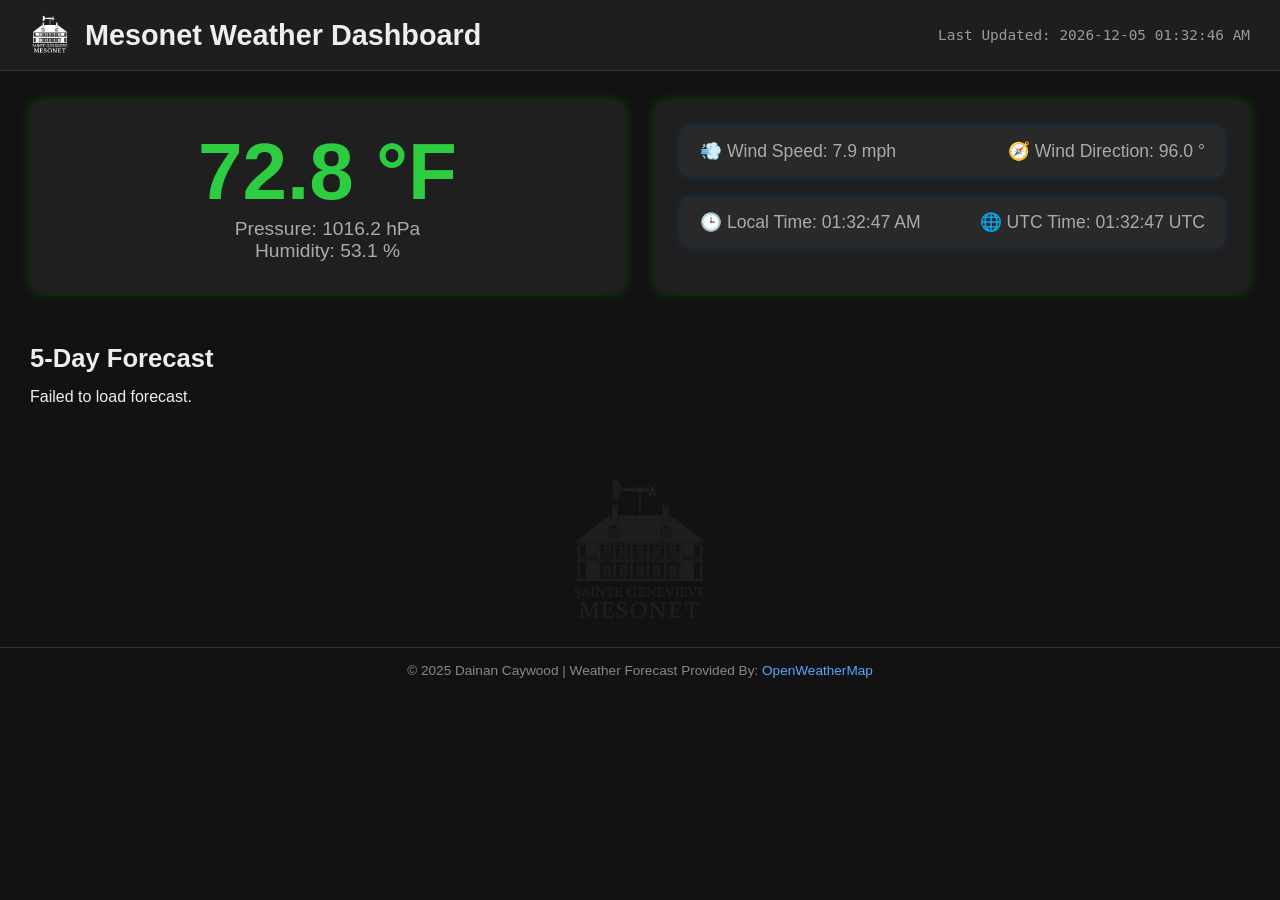
<file: index.html>
<!DOCTYPE html>
<html lang="en">
<head>
  <meta charset="UTF-8" />
  <meta name="viewport" content="width=device-width, initial-scale=1.0" />
  <title>Mesonet Weather Dashboard</title>
  <link rel="stylesheet" href="style.css" />
  <link rel="icon" type="image/png" href="logo.png" /> <!-- Favicon added -->
</head>
<body>
  <header>
    <div class="logo-title">
      <img src="logo.png" alt="Logo" class="site-logo" />
      <h1>Mesonet Weather Dashboard</h1>
    </div>
    <div id="lastUpdated">Last Updated: --:--:--</div>
  </header>

  <main>
    <section id="leftPanel">
      <div class="bigTemp" id="tempValue">-- °F</div>
      <div class="subInfo" id="pressureValue">Pressure: -- hPa</div>
      <div class="subInfo" id="humidityValue">Humidity: -- %</div>
    </section>

    <section id="rightPanel">
      <div class="card" id="windCard">
        <div class="windRow">
          <div>💨 Wind Speed: <span id="windSpeedValue">-- mph</span></div>
          <div>🧭 Wind Direction: <span id="windDirValue">-- °</span></div>
        </div>
      </div>

      <div class="card" id="liveTimeCard">
        <div>🕒 Local Time: <span id="localTime">--:--:-- --</span></div>
        <div>🌐 UTC Time: <span id="utcTime">--:--:-- UTC</span></div>
      </div>
    </section>
  </main>

  <section id="forecastSection">
    <h2>5-Day Forecast</h2>
    <div class="forecastContainer" id="forecast">Loading forecast...</div>
  </section>

  <script src="dashboard.js"></script>
<footer class="watermark">
  <img src="logo.png" alt="Site Logo" class="watermark-logo">
</footer>

<footer>
  <div class="footer-credit">
    © 2025 Dainan Caywood | Weather Forecast Provided By: <a href="https://openweathermap.org/" target="_blank" rel="noopener">OpenWeatherMap</a>
  </div>
</footer>

</body>
</html>
</file>
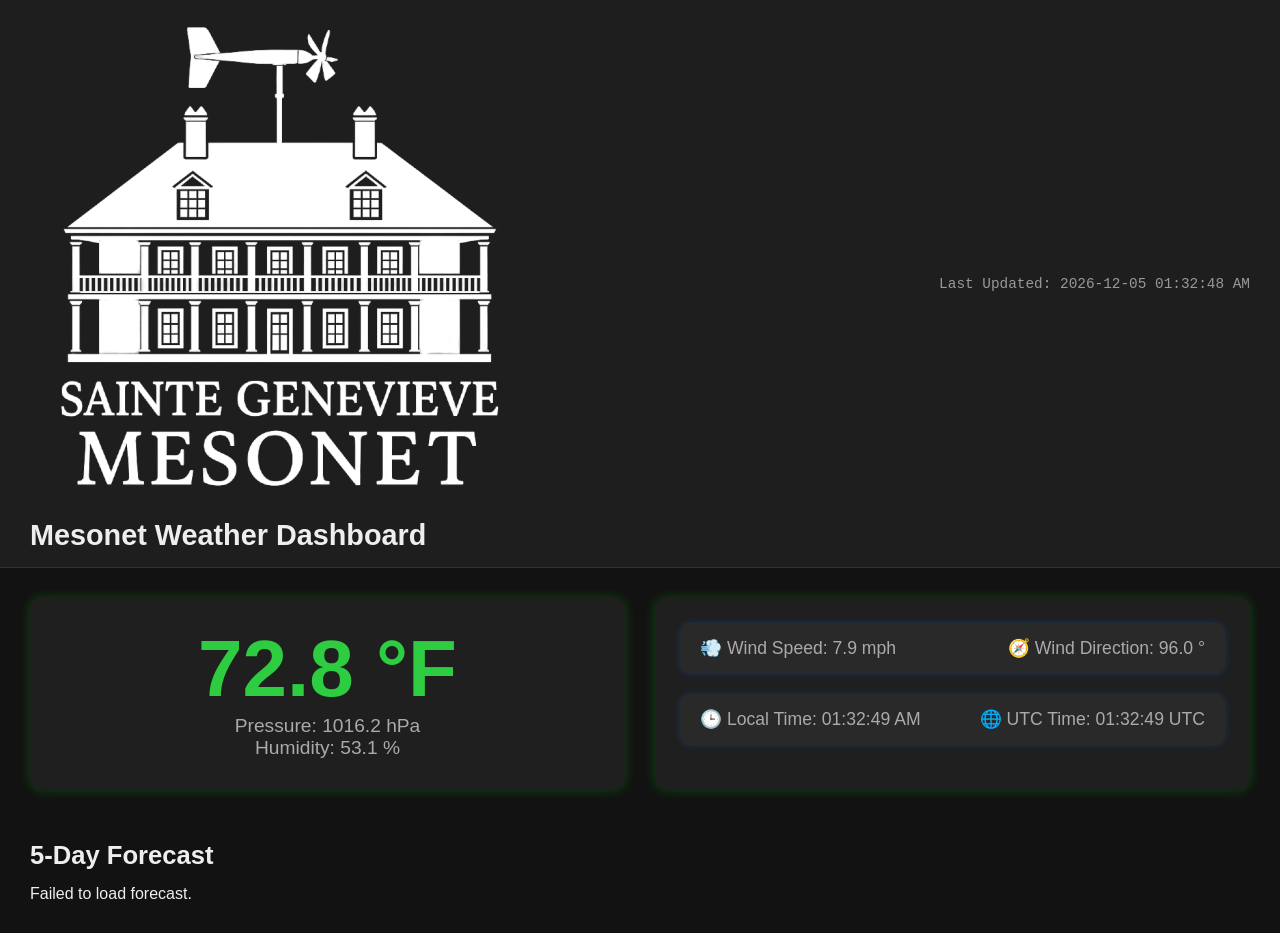
<file: index (1).html>
<!DOCTYPE html>
<html lang="en">
<head>
  <meta charset="UTF-8" />
  <meta name="viewport" content="width=device-width, initial-scale=1.0" />
  <title>Mesonet Weather Dashboard</title>
  <link rel="stylesheet" href="style.css" />
</head>
<body>
  <header>
    <div class="header-left">
      <img src="logo.png" alt="Weather Dashboard Logo" id="siteLogo" />
      <h1>Mesonet Weather Dashboard</h1>
    </div>
    <div id="lastUpdated">Last Updated: --:--:--</div>
  </header>

  <main>
    <section id="leftPanel">
      <div class="bigTemp" id="tempValue">-- °F</div>
      <div class="subInfo" id="pressureValue">Pressure: -- hPa</div>
      <div class="subInfo" id="humidityValue">Humidity: -- %</div>
    </section>

    <section id="rightPanel">
      <div class="card" id="windCard">
        <div class="windRow">
          <div>💨 Wind Speed: <span id="windSpeedValue">-- mph</span></div>
          <div>🧭 Wind Direction: <span id="windDirValue">-- °</span></div>
        </div>
      </div>

      <div class="card" id="liveTimeCard">
        <div>🕒 Local Time: <span id="localTime">--:--:-- --</span></div>
        <div>🌐 UTC Time: <span id="utcTime">--:--:-- UTC</span></div>
      </div>
    </section>
  </main>

  <section id="forecastSection">
    <h2>5-Day Forecast</h2>
    <div class="forecastContainer" id="forecast">Loading forecast...</div>
  </section>

  <script src="dashboard.js"></script>
</body>
</html>
</file>
<file: style.css>
body {
  margin: 0;
  font-family: 'Segoe UI', sans-serif;
  background-color: #121212;
  color: #eee;
}

header {
  background-color: #1e1e1e;
  padding: 15px 30px;
  display: flex;
  justify-content: space-between;
  align-items: center;
  border-bottom: 1px solid #333;
}

.logo-title {
  display: flex;
  align-items: center;
  gap: 15px;
}

.site-logo {
  width: 40px;
  height: 40px;
}

h1 {
  margin: 0;
  font-size: 1.8rem;
}

#lastUpdated {
  font-size: 0.9rem;
  color: #999;
  font-family: monospace;
}

main {
  display: flex;
  flex-wrap: wrap;
  gap: 30px;
  padding: 30px;
  justify-content: center;
}

#leftPanel, #rightPanel {
  background-color: #1f1f1f;
  border-radius: 12px;
  padding: 25px;
  box-shadow: 0 0 12px rgba(0, 200, 0, 0.3);
  flex: 1 1 320px;
}

.bigTemp {
  font-size: 5rem;
  font-weight: 900;
  color: #2ecc40;
  text-align: center;
}

.subInfo {
  font-size: 1.2rem;
  color: #aaa;
  text-align: center;
}

.card {
  background-color: #292929;
  border-radius: 10px;
  padding: 15px 20px;
  margin-bottom: 20px;
  font-size: 1.1rem;
  color: #ccc;
  box-shadow: 0 0 6px rgba(0, 120, 255, 0.25);
}

.windRow {
  display: flex;
  justify-content: space-between;
  gap: 40px;
  flex-wrap: wrap;
  color: #aaa;
}

#liveTimeCard {
  display: flex;
  justify-content: space-between;
  gap: 30px;
  color: #aaa;
  flex-wrap: wrap;
}

#forecastSection {
  padding: 0 30px 30px;
  max-width: 1400px;
  margin: 0 auto;
}

#forecastSection h2 {
  margin-bottom: 15px;
  font-size: 1.6rem;
  color: #eee;
}

.forecastContainer {
  display: flex;
  flex-direction: column;
  gap: 20px;
}

.forecast-day-group {
  background-color: #222;
  border-radius: 12px;
  padding: 16px;
  box-shadow: 0 0 10px rgba(0, 120, 255, 0.3);
}

.forecast-day-group h3 {
  margin-top: 0;
  color: #59a6ff;
  font-size: 1.3rem;
}

.forecast-subcontainer {
  display: flex;
  flex-wrap: wrap;
  gap: 18px;
  margin-top: 10px;
  justify-content: center; /* Center the forecast cards */
}

.forecast-slot {
  background-color: #2c2c2c;
  border-radius: 10px;
  padding: 10px;
  text-align: center;
  color: #ddd;
  width: 135px; /* Increased width */
  box-shadow: 0 0 6px rgba(0, 120, 255, 0.2);
  white-space: nowrap; /* Prevent line breaks */
  flex-shrink: 0; /* Prevent shrinking in tight space */
}

.forecast-slot img {
  width: 50px;
  height: 50px;
  margin: 5px 0;
}

/* Footer watermark logo */
footer.watermark {
  display: flex;
  justify-content: center;
  align-items: center;
  padding: 40px 0 20px;
  opacity: 0.05;
  pointer-events: none;
}

.watermark-logo {
  max-width: 200px;
  height: auto;
}

footer.copyright {
  text-align: center;
  padding: 10px 0 30px;
  color: #555;
  font-size: 0.9rem;
  font-family: monospace;
  opacity: 0.4;
}

.logo-title {
  display: flex;
  align-items: center;
  gap: 15px;
}

.logo {
  height: 40px;
  width: auto;
}

.watermark {
  position: cem;
  bottom: 80px;
  right: 30px;
  opacity: 0.05;
  z-index: 0;
}

.watermark img {
  width: 150px;
  height: auto;
}

footer {
  text-align: center;
  padding: 15px;
  font-size: 0.85rem;
  color: #888;
  background-color: #121212;
  border-top: 1px solid #333;
}

.footer-credit a {
  color: #59a6ff;
  text-decoration: none;
}

.footer-credit a:hover {
  text-decoration: underline;
}
</file>
